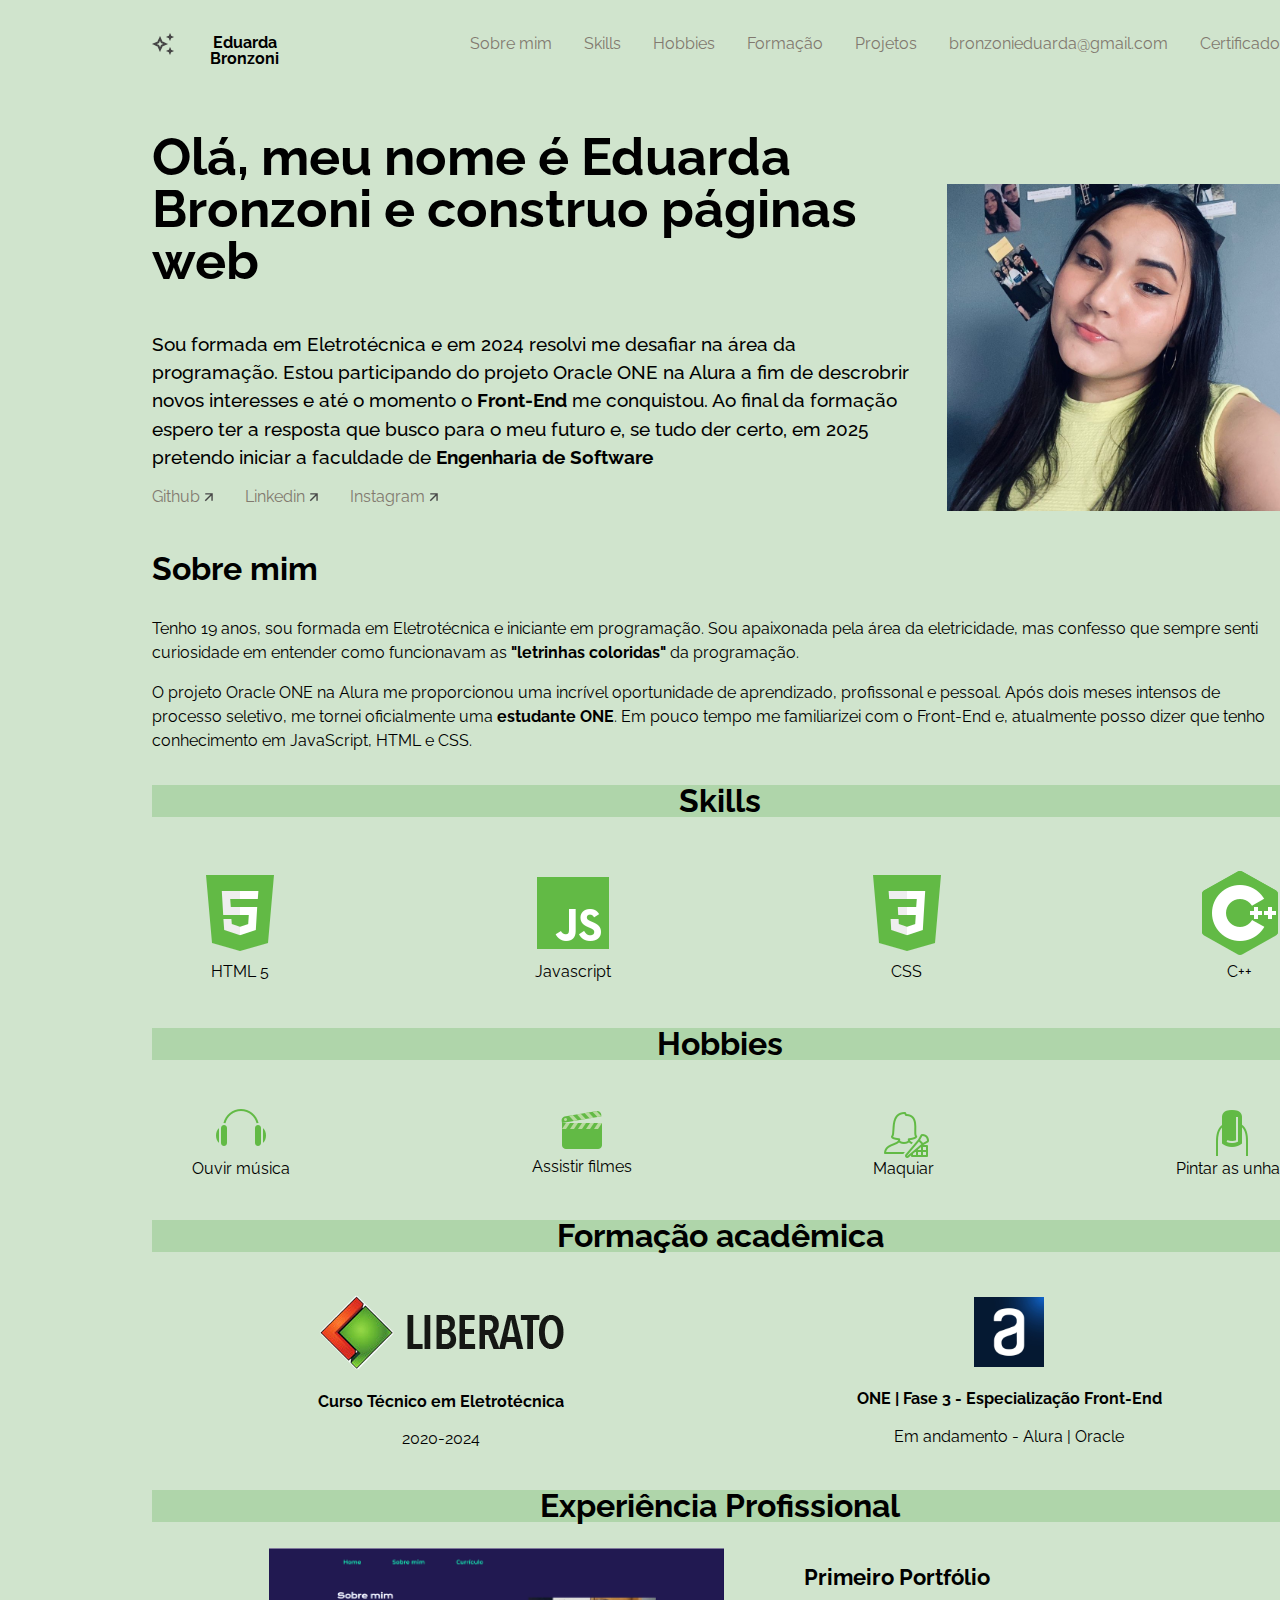
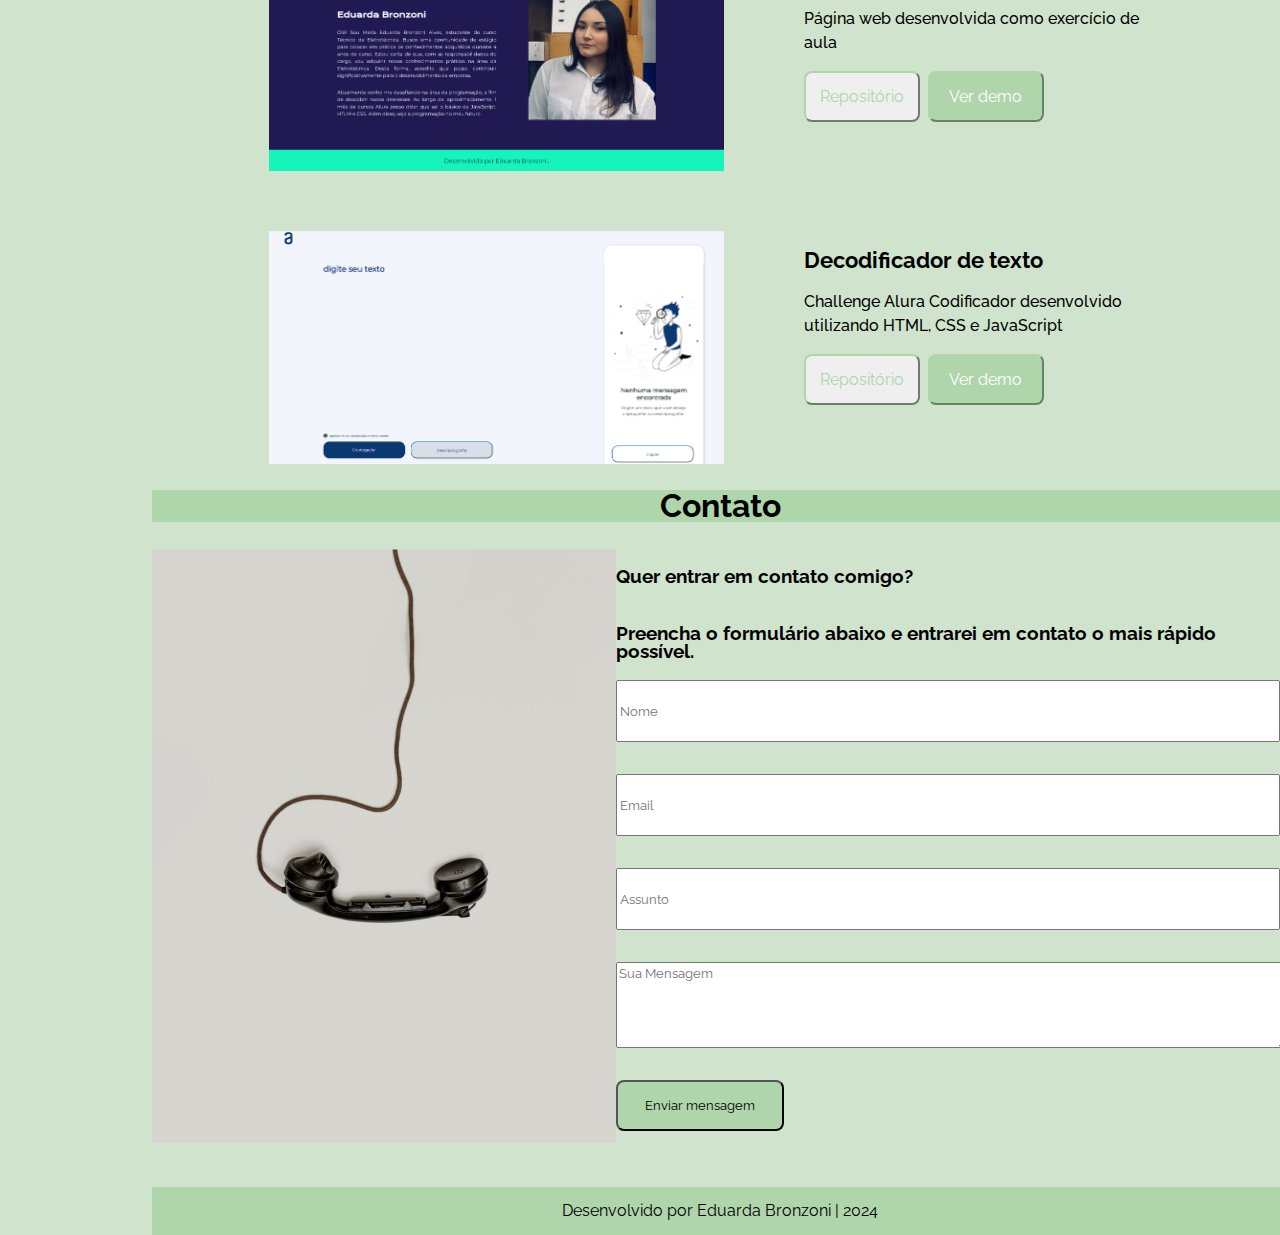
<file: index.html>
<!DOCTYPE html>
<html lang="pt">
<head>
    <meta charset="UTF-8">
    <meta http-equiv="X-UA-Compatible" content="IE=edge">
    <meta name="viewport" content="width=device-width, initial-scale=1.0">

    <!-- Folha de estilo de CSS Linkado -->
    <link rel="stylesheet" href="style.css">
    <link rel="stylesheet" href="responsive.css">
    <link rel="preconnect" href="https://fonts.googleapis.com"> 
    <link rel="preconnect" href="https://fonts.gstatic.com" crossorigin>

    <!-- Fonte do Projeto Raleway -->
    <link href="https://fonts.googleapis.com/css2?family=Raleway:wght@500&display=swap" rel="stylesheet">
    
    <title>Portifólio Pessoal</title>
</head>
<body>
    <!-- Sessão de Menu  -->
    <div class="all">
    <section class="menu">
        <header class="menu__cabecalho">
            <img src="assets\vector.png">
            <h3 class="menu__title">Eduarda Bronzoni</h3>
        </header>
        <nav>
            <ul class="menu__list">
                <li class="menu__list__item"><a href="#sobremim">Sobre mim</a></li>
                <li class="menu__list__item"><a href="#skills">Skills</a></li>
                <li class="menu__list__item"><a href="#hobbies">Hobbies</a></li>
                <li class="menu__list__item"><a href="#formacao">Formação</a></li>
                <li class="menu__list__item"><a href="#xp">Projetos</a></li>
                <li class="menu__list__item__contato"><a href="#contato">bronzonieduarda@gmail.com</a></li>
                <li class="menu__list__item"><a href="certificados.html"> Certificados</a></li>
            </ul>
            
        </nav>
    </section>

<!-- Sessão de Header/Title/Hero -->
    <section class="title">
        <div class="title__div">
            <img class="title__profile" src="assets/foto duda.jpg">
            <div class="title__container" id="#sobremim">
                <h2 class="title__bio">Olá, meu nome é Eduarda Bronzoni e construo páginas web</h2>
                <h3 class="title__subsection">Sou formada em Eletrotécnica e em 2024 resolvi me desafiar na área da programação. Estou participando do projeto Oracle ONE na Alura a fim de descrobrir novos interesses e até o momento o <strong>Front-End</strong> me conquistou. Ao final da formação espero ter a resposta que busco para o meu futuro e, se tudo der certo, em 2025 pretendo iniciar a faculdade de <strong>Engenharia de Software</strong> </h3>
                <ul class="title__network">
                    <!-- Ponha os links de suas redes sociais favoritas -->
                    <li class="title__network__item"><a href="https://github.com/M-eduardabronzoni">Github <img src="assets\arrow.png"> </a></li>
                    <li class="title__network__item"><a href="https://linkedin.com/in/maria-ed-bronzoni-alvs">Linkedin <img src="assets\arrow.png"></a></li>
                    <li class="title__network__item"><a href="https://instagram.com/eduarda.bronzoni">Instagram <img src="assets\arrow.png"></a></li>
                    <!-- <li class="title__network__item"><a href="">Curriculo <img src="assets\arrow.png"></a></li> -->
                </ul>
            </div>
        </div>
    </section>

        <!-- Sessão sobre mim -->
    <section class="about">
        <div class="about__container">
            <h3 class="about__title">Sobre mim</h3>
            <p class="about__paragraph">Tenho 19 anos, sou formada em Eletrotécnica e iniciante em programação. Sou apaixonada pela área da eletricidade, mas confesso que sempre senti curiosidade em entender como funcionavam as <strong>"letrinhas coloridas"</strong> da programação. 
            <p class="about__paragraph">O projeto Oracle ONE na Alura me proporcionou uma incrível oportunidade de aprendizado, profissonal e pessoal. Após dois meses intensos de processo seletivo, me tornei oficialmente uma <strong>estudante ONE</strong>. Em pouco tempo me  familiarizei com o Front-End e, atualmente posso dizer que tenho conhecimento em JavaScript, HTML e CSS. </p>
            <!-- Caso queira colocar sua própria assinatura, insira aqui! -->
            <!-- <img src="assets\signature.png"> -->
        </div>
    </section>

<!-- Sessão de Skills/Habilidades -->
    <section class="skills">
        <h3 class="skills__title" id="skills">Skills</h3>
            <div class="skills__line">
                <div class="skills__box">
                    <ul class="skills__boxwidth">
                        <li class="skills__img"><img src="assets/icons8-html-5.png"></li>
                        <li class="skills__name"> HTML 5</li>
                    </ul>
                </div>

                <div class="skills__box">
                    <ul class="skills__boxwidth">
                        <li class="skills__img"> <img src="assets/icons8-js.png" alt=""></li>
                        <li class="skills__name">Javascript</li>
                    </ul>
                </div>

                <!-- <div class="skills__box">
                    <ul>
                        <li class="skills__img"> <img src="assets\php_icon.png" alt=""></li>
                        <li class="skills__name">PHP</li>
                    </ul>
                </div> -->

                <!-- <div class="skills__box">
                    <ul>
                        <li class="skills__img"><img src="assets\nodejs_icon.png" alt=""></li>
                        <li class="skills__name">Node JS</li>
                    </ul>
                </div> -->

                <!-- <div class="skills__box">
                    <ul>
                        <li class="skills__img"> <img src="assets\react_icon.png" alt=""> </li>
                        <li class="skills__name">React</li>
                    </ul>
                </div> -->

                <div class="skills__box">
                    <ul class="skills__boxwidth">
                        <li class="skills__img"> <img src="assets/icons8-css.png" alt=""> </li>
                        <li class="skills__name">CSS</li>
                    </ul>
                </div>
                <div class="skills__box">
                    <ul class="skills__boxwidth">
                        <li class="skills__img"> <img src="assets/icons8-c++.png" alt=""> </li>
                        <li class="skills__name">C++</li>
                    </ul>
                </div>
        </div>
    </section>

<!-- Sessão de Hobbies -->
    <section class="hobbies" id="hobbies">
        <h3 class="hobbies__title">Hobbies</h3>
            <div class="hobbies__line">
                <div class="hobbies__box">
                    <ul class="hobbies__boxwidth">
                        <li class="hobbies__img"><img src="assets/icons8-headphones-50.png"></li>
                        <li class="hobbies__name">Ouvir música</li>
                    </ul>
                </div>

                <div class="hobbies__box">
                    <ul class="hobbies__boxwidth">
                        <li class="hobbies__img"> <img src="assets/icons8-filme-48.png" alt=""></li>
                        <li class="hobbies__name">Assistir filmes</li>
                    </ul>
                </div>

                <div class="hobbies__box">
                    <ul class="hobbies__boxwidth">
                        <li class="hobbies__img"> <img src="assets/icons8-maquiagem-50.png" alt=""></li>
                        <li class="hobbies__name">Maquiar</li>
                    </ul>
                </div>

                <div class="hobbies__box">
                    <ul class="hobbies__boxwidth">
                        <li class="hobbies__img"><img src="assets/icons8-unhas-50.png" alt=""></li>
                        <li class="hobbies__name">Pintar as unhas</li>
                    </ul>
                </div>
        </div>
    </section>

    <!-- Sessão de Histórico Acadêmico -->
    <section class="academic">
        <h2 class="academic__title" id="formacao">Formação acadêmica</h2>
        <div class="academic__courses">
            <div class="academic__courses__box">
                <ul class="academic__courses__list">
                    <!-- Insira a logo de seu local de formação -->
                    <li class="academic__courses__item__img"><a href="https://www.liberato.com.br/"><img src="assets/Logo Liberato.png"></a></li>
                    <li class="academic__courses__item__title"><h4>Curso Técnico em Eletrotécnica</h4></li>
                    <li class="academic__courses__item__subtitle"><p>2020-2024</p></li>
                </ul>
            </div>
            <div class="academic__courses__box">
                <ul class="academic__courses__list">
                    <!-- Insira a logo de seu local de formação -->
                    <li class="academic__courses__item__img"><a href="https://www.alura.com.br"><img class="logo__alura" src="assets/logo alura.jpg"></a></li>
                    <li class="academic__courses__item__title"><h4> ONE | Fase 3 - Especialização Front-End</h4></li>
                    <li class="academic__courses__item__subtitle"><p> Em andamento - Alura | Oracle </p></li>
                </ul>
            </div>
        </div>
    </section>

    <!-- Sessão de Experiência Profissional/Projetos-->
    <section class="experience">
        <h2 class="experience__section__title" id="xp">Experiência Profissional</h2>
        <div class="expeciences">
        <div class="experiencie__box">
            <!-- Insira a logo/captura de seu projeto/trabalho -->
            <img class="experience__img" src="assets/tela portfólio.png">
            <div class="experience__info">
                <h2 class="experience__title">Primeiro Portfólio</h2>
                <h3 class="experience__text"> Página web desenvolvida como exercício de aula</h3>
                    <div class="experience__description">
                        <!-- Insira a link para demonstração do projeto no Github e/ou GithubPages -->
                            <span class="experience__repo"><a href=""><button class="experiencia__botao--repo">Repositório</button></a></span>
                            <span class="experience__demo"><a href="https://portfolio-cyan-phi-70.vercel.app/"><button class="experiencia__botao--demo">Ver demo</button></a></span>
                    </div>
            </div>
        </div>  

        <div class="experiencie__box">
            <!-- Insira a logo/captura de seu projeto/trabalho -->
            <img class="experience__img" src="assets/tela decodificador.png">
            <div class="experience__info">
                <h2 class="experience__title">Decodificador de texto </h2>
                <h3 class="experience__text">Challenge Alura Codificador desenvolvido utilizando HTML, CSS e JavaScript</h3>
                    <div class="experience__description">
                        <!-- Insira a link para demonstração do projeto no Github e/ou GithubPages -->
                            <span class="experience__repo"><a href="https://github.com/M-eduardabronzoni/Decodificador-de-Texto-"><button class="experiencia__botao--repo">Repositório</button></a></span>
                            <span class="experience__demo"><a href="https://decodificador-de-texto-wine.vercel.app/"><button class="experiencia__botao--demo">Ver demo</button></a></span>
                    </div>
            </div>
        </div>  
        </div>  
        </div>
        <!-- Sessão de Contato -->
        <section class="formcontato">
            <h2 class="formcontato__title">Contato</h2>
            <div id="contato" class="formcontato__contacto">
                <div class="formcontato--esquerda">
                    <img class="formcontato__img" src="assets\contact_image.png">
                </div>
                <div class="formcontato__text">
                    <h3 class="formcontato__subtext">Quer entrar em contato comigo?</h3>
                    <h3 class="formcontato__subtext">Preencha o formulário abaixo e entrarei em contato o mais rápido possível. </h3>
                    <form class="formcontato__form" id="form">
                        <input class="formcontato__input" type="text" id="nome" placeholder="Nome">
                        <input class="formcontato__input" type="email" id="email" placeholder="Email">
                        <input class="formcontato__input" type="text" id="assunto" placeholder="Assunto" maxlength="50">
                        <textarea class="formcontato__textarea" rows="5" cols="40" id="mensagem" name="mensagem" placeholder="Sua Mensagem" maxlength="300"></textarea>
                        <button class="formcontato__botao">Enviar mensagem</button>
                    </form>
                </div>
            </div>
        </section>

        <!-- Sessão de Footer/Rodapé-->
        <section class="footer">
            <div class="footer__rodape">
                <p class="footer__rodape__text">Desenvolvido por Eduarda Bronzoni | 2024</p>
            </div>
        </section>
    </div>
    <!-- Script Linkado do seu documento de JavaScript -->
<script src="validate.js"></script>
</body>
</html>
</file>
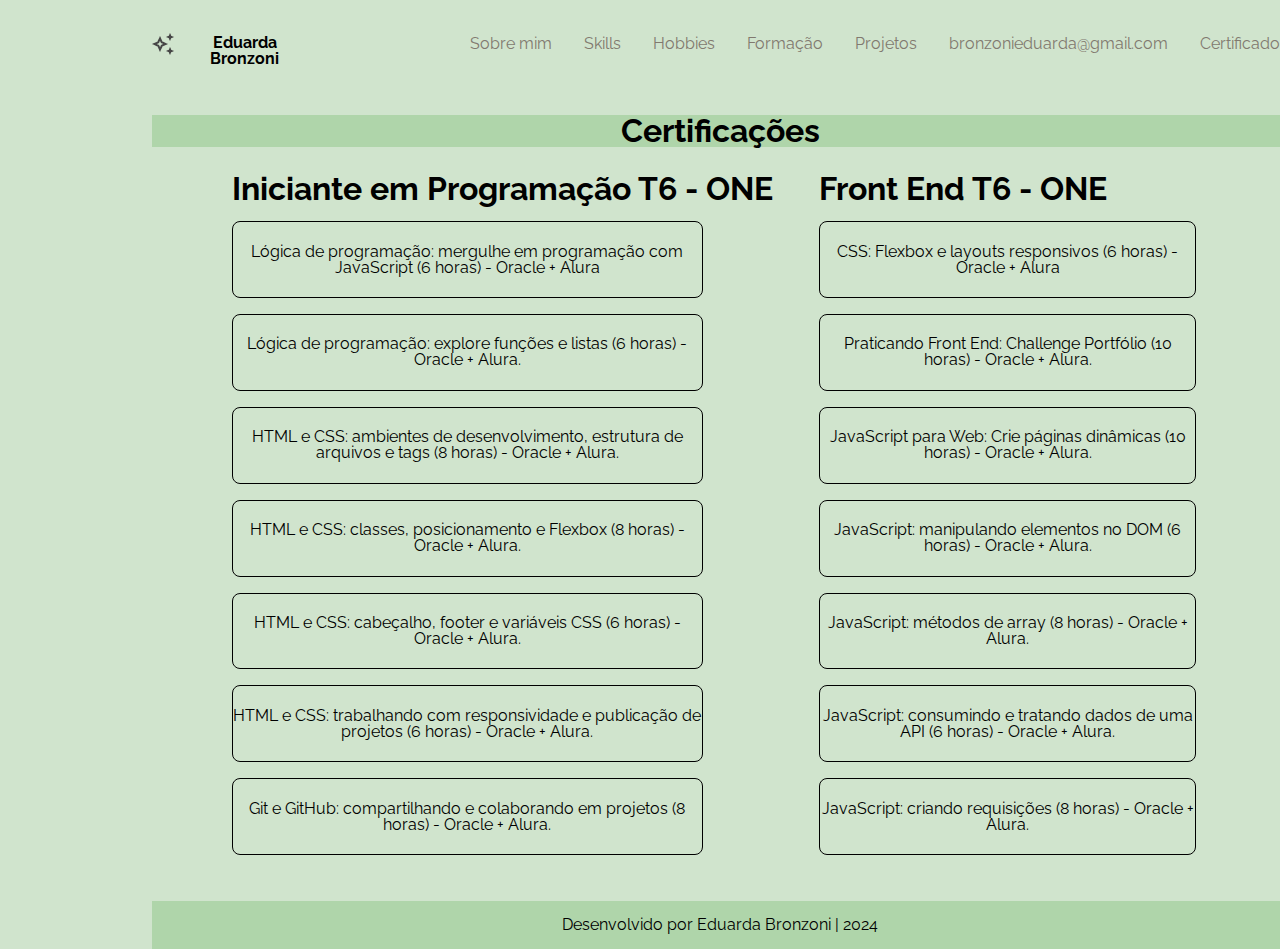
<file: certificados.html>
<!DOCTYPE html>
<html lang="en">
<head>
    <meta charset="UTF-8">
    <meta name="viewport" content="width=device-width, initial-scale=1.0">
    <title>Document</title>
    
    <!-- Folha de estilo de CSS Linkado -->
    <link rel="stylesheet" href="style.css">
    <link href="index.html">
    <link rel="stylesheet" href="responsive.css">
    <link rel="preconnect" href="https://fonts.googleapis.com"> 
    <link rel="preconnect" href="https://fonts.gstatic.com" crossorigin>

    <!-- Fonte do Projeto Raleway -->
    <link href="https://fonts.googleapis.com/css2?family=Raleway:wght@500&display=swap" rel="stylesheet">
    
    <title>Portifólio Pessoal</title>
</head>
<body>
        <!-- Sessão de Menu  -->
        <div class="all">
        <section class="menu">
            <header class="menu__cabecalho">
                <img src="assets\vector.png">
                <h3 class="menu__title">Eduarda Bronzoni</h3>
            </header>
            <nav>
                <ul class="menu__list">
                    <li class="menu__list__item"><a href="index.html">Sobre mim</a></li>
                    <li class="menu__list__item"><a href="index.html">Skills</a></li>
                    <li class="menu__list__item"><a href="index.html">Hobbies</a></li>
                    <li class="menu__list__item"><a href="index.html">Formação</a></li>
                    <li class="menu__list__item"><a href="index.html">Projetos</a></li>
                    <li class="menu__list__item__contato"><a href="index.html">bronzonieduarda@gmail.com</a></li>
                    <li class="menu__list__item"><a href="certificados.html"> Certificados</a></li>
                </ul>
                
            </nav>
        </section>
</body>
<header>
    <section class="apresentacao__conteudo1">
        <h2 class="experience__section__title" id="xp">Certificações</h2>
        <div class="expeciences">
    <div class="apresentacao__conteudo2">
        <div class="apresentacao__links">
            <h1 class="apresentacao__texto">Iniciante em Programação T6 - ONE</h1>
            <a class="apresentacao__links__navegacao" href="https://cursos.alura.com.br/certificate/bronzonieduarda/logica-programacao-mergulhe-programacao-javascript">
                Lógica de programação: mergulhe em programação com JavaScript (6 horas) - Oracle + Alura
            </a>
            <a class="apresentacao__links__navegacao" href="https://cursos.alura.com.br/certificate/bronzonieduarda/logica-programacao-funcoes-listas">
                Lógica de programação: explore funções e listas (6 horas) - Oracle + Alura.
            </a>
            <a class="apresentacao__links__navegacao" href="https://cursos.alura.com.br/certificate/bronzonieduarda/html-css-ambiente-arquivos-tags">
                HTML e CSS: ambientes de desenvolvimento, estrutura de arquivos e tags (8 horas) - Oracle + Alura.
            </a>
            <a class="apresentacao__links__navegacao" href="https://cursos.alura.com.br/certificate/bronzonieduarda/html-css-classes-posicionamento-flexbox">
                HTML e CSS: classes, posicionamento e Flexbox (8 horas) - Oracle + Alura.
             </a>
             <a class="apresentacao__links__navegacao" href="https://cursos.alura.com.br/certificate/bronzonieduarda/html-css-cabecalho-footer-variaveis-css">
                HTML e CSS: cabeçalho, footer e variáveis CSS (6 horas) - Oracle + Alura.
             </a>
             <a class="apresentacao__links__navegacao" href="https://cursos.alura.com.br/certificate/bronzonieduarda/html-css-responsividade-publicacao-projetos">
                HTML e CSS: trabalhando com responsividade e publicação de projetos (6 horas) - Oracle + Alura.
             </a>
             <a class="apresentacao__links__navegacao" href="https://cursos.alura.com.br/certificate/bronzonieduarda/git-github-compartilhando-colaborando-projetos">
                Git e GitHub: compartilhando e colaborando em projetos (8 horas) - Oracle + Alura.
             </a>
        </div>
        <div class="apresentacao__links">
            <h1 class="apresentacao__texto">Front End T6 - ONE</h1>
            <a class="apresentacao__links__navegacao" href="https://cursos.alura.com.br/certificate/bronzonieduarda/css-flexbox-layouts-responsivos">
                CSS: Flexbox e layouts responsivos (6 horas) - Oracle + Alura
            </a>
            <a class="apresentacao__links__navegacao" href="https://cursos.alura.com.br/certificate/bronzonieduarda/challenge-front-end-portfolio">
                Praticando Front End: Challenge Portfólio (10 horas) - Oracle + Alura.
            </a>
            <a class="apresentacao__links__navegacao" href="https://cursos.alura.com.br/certificate/bronzonieduarda/javascript-web-paginas-dinamicas">
                JavaScript para Web: Crie páginas dinâmicas (10 horas) - Oracle + Alura.
            </a>
            <a class="apresentacao__links__navegacao" href="https://cursos.alura.com.br/certificate/bronzonieduarda/javascript-manipulando-elementos-dom">
                JavaScript: manipulando elementos no DOM (6 horas) - Oracle + Alura.
             </a>
             <a class="apresentacao__links__navegacao" href="https://cursos.alura.com.br/certificate/bronzonieduarda/javascript-metodos-array">
                JavaScript: métodos de array (8 horas) - Oracle + Alura.
             </a>
             <a class="apresentacao__links__navegacao" href="https://cursos.alura.com.br/certificate/bronzonieduarda/java-script-consumindo-tratando-dados-de-uma-api">
                JavaScript: consumindo e tratando dados de uma API (6 horas) - Oracle + Alura.
             </a>
             <a class="apresentacao__links__navegacao" href="https://cursos.alura.com.br/certificate/bronzonieduarda/javascript-criando-requisicoes">
                JavaScript: criando requisições (8 horas) - Oracle + Alura.
             </a>
        </div>
        </div>
</header>
 <!-- Sessão de Footer/Rodapé-->
 <section class="footer">
    <div class="footer__rodape">
        <p class="footer__rodape__text">Desenvolvido por Eduarda Bronzoni | 2024</p>
    </div>
</section>
</div>
</html>
</file>
<file: responsive.css>
/* Chegou a hora de se desafiar com a responsividade, 
utilize como referência os breakpoints @media abaixo*/

/*Tablet*/
@media (max-width: 768px) {

    /* Menu */
    section.menu{
        padding-left: 32px;
        padding-right: 32px;
        display: flex;
        justify-content: space-between;
        width: 768px;
        height: 56px;
        align-items: center;
    }
    .menu__list__item {
        font-size: 12px;
    }
    .menu__list__item:nth-child(1),
    .menu__list__item:nth-child(2),
    .menu__list__item:nth-child(3),
    .menu__list__item:nth-child(4),
    .menu__list__item:nth-child(5) {
        display: none;
    }
    
    /*title*/
    
    section.title{
        padding-left: 32px;
        width: 768px;
    }
    
    .title__bio {
        font-size: 22px;
        white-space: wrap;
    }
    
    .title__profile {
        display:flex;
        justify-content: end;
        width: 30%;
        height: 30%;
        margin-top: 4%;
    
    
    }
    
    .title__subsection {
        font-weight: 500;
        line-height: 1.5;
        padding-right: 4%;
        font-size: 16px;
    }
    
    .title__network {
        display: flex;
        flex-direction: row;
        padding: 0%;
        gap:32px;
    }
    
    /* About */
    
    section.about{
        padding-left: 32px;
        width: 768px;
    }
    
    .about__title {
        font-size:22px;
    
    }
    
    .about__paragraph {
        line-height: 1.5;
    }
    
    
    /*Skills*/
    
    section.skills {
        padding-left: 32px;
        width: 768px;
    }
    .skills__title {
        font-size:22px;
        text-align: center;
        background-color: #AFD5AA;
    }
    
    /*Hobbies*/
    
    section.hobbies{
        padding-left:32px;
        width: 768px;
    }
    
    .hobbies__title {
        font-size:22px;
        text-align: center;
        background-color: #AFD5AA;
    }
    
    /*Experiências acadêmicas*/
    
    section.academic{
        padding-left:32px;
        width: 768px;
    }
    
    .academic__title {
        font-size:22px;
        text-align: center;
        background-color: #AFD5AA;
    }
    
    /*Expeirência profissional*/
    
    section.experience{
        padding-left:32px;
        width: 768px;
    }
    
    .experience__section__title {
        font-size:22px;
        text-align: center;
        background-color: #AFD5AA;
    }
    
    .experience__img {
        width: 80%;
        height: 80%;
        align-self: center;
    }
    
    .experience__title{
        font-weight: bolder;
        font-size: 16px;
    }
    
    .experience__text {
        font-weight: 500;
        font-size: 14px;
    }
    
    .experiencie__box {
        display: flex;
        flex-direction: column;
        justify-content: center;
        gap:20px;
        
    }
    
    .experience__info {
        width: 704px;
        height: 130px;
        padding-left: 72px;
    
    }
    .expeciences {
        display:flex;
        flex-direction: column;
        gap:50px;
    }

    .experiencia__botao--repo {
        font-size: 14px;
    }
    
    .experiencia__botao--demo {
        font-size:14px;

    }
    /* Contato */
    
    section.formcontato{
        padding-left: 32px;
        width:768px;
    }
    
    .formcontato__contacto {
        display: flex;
        justify-content: space-between;
    }
    
    .formcontato--esquerda {
       display: none;
    }
    
    .formcontato__title {
        font-size:22px;
        text-align: center;
        background-color: #AFD5AA;
    }
    
    .formcontato__text {
        display: flex;
        flex-direction: column;
    }
    
    .formcontato__form {
        display: flex;
        flex-direction: column;
        gap:32px;
    } 
    
    .formcontato__input {
        font-family: 'Raleway';
        width: 762px;
        height: 56px;
    
    }
    /* Footer */
    
    section.footer{
        padding-left:32px;
        width: 768px;
        
    
    }
    
    .footer__rodape { 
        margin-top: 4%;
    }
    
    }
    
    
    /*Mobile*/
    @media (max-width: 425px) {
    
    /*Menu*/
    section.menu{
        padding-left: 16px;
        padding-right: 16px;
        display: flex;
        justify-content: space-between;
        width: 360px;
    
    }
    ul.menu__list {
        font-size: 12px;
        padding:2px;
    }
    
    .menu__list__item:nth-child(1),
    .menu__list__item:nth-child(2),
    .menu__list__item:nth-child(3),
    .menu__list__item:nth-child(4),
    .menu__list__item:nth-child(5) {
        display: none;
    }
    
    /*title*/
    
    section.title{
        padding-left: 16px;
        width: 360px;
    
    }
    
    .title__div {
        display: flex;
        flex-direction: column;
        justify-content: space-between;
    }
    .title__bio {
        font-size: 22px;
        white-space: wrap;
    }
    
    
    .title__profile {
        display:flex;
        justify-content: end;
        width: 30%;
        height: 30%;
        margin-top: 4%;
    
    
    }
    
    .title__subsection {
        font-size: 14px;
        text-align: justify;
    }
    
    .title__network {
        display: flex;
        flex-direction: row;
        padding: 0%;
        gap:32px;
    }
    
    
    /*Sessão sobre*/
    
    section.about{
        padding-left: 16px;
        width: 360px;
    }
    
    .about__title {
        font-size:22px;
    
    }
    
    .about__paragraph {
        line-height: 1.5;
        text-align: justify;
    }
    
    /*Skills*/
    
    section.skills {
        padding-left: 16px;
        width: 360px;
    
        
    }
    .skills__title {
        font-size:22px;
        text-align: center;
        background-color: #AFD5AA;
    }
    
    .skills__line {
        display: grid;
        grid-template-columns: 180px 180px;
        place-items:  center;
        width: 125px;
    }
    
    .skills__box {
        width: 125px;
        height:120px;
    
    }
    
    .skills__img {
        width: 96px;
        height: 96px;
    }
    
    .skills__name {
        width: 100px;
    }
    
    .skills__boxwidth {
        padding:0;
        margin: 0;
    }
    
    /*Hobbies*/
    
    section.hobbies{
        padding-left:16px;
        width: 360px;
    }
    
    .hobbies__title {
        font-size:22px;
        text-align: center;
        background-color: #AFD5AA;
    }
    
    .hobbies__line {
        display: grid;
        grid-template-columns: 180px 180px;
        place-items:  center;
        width: 125px;
    }
    
    .hobbies__box {
        text-align: center;
        width: 120px;
    }
    
    .hobbies__img {
        width: 120px;
    }
    
    .hobbies__name {
        width: 120px;
    }
    
    .hobbies__boxwidth {
        padding: 0;
    }
     
    /*Formação Acadêmica*/
    
    section.academic{
        padding-left:16px;
        width:360px;
    }
    
    .academic__title {
        font-size:22px;
        text-align: center;
        background-color: #AFD5AA;
    }
    
    .academic__courses {
        flex-direction: column;
    }
    
    ul.academic__courses__list {
        padding:0;
    }
    
    /*Experiência Profissional*/ 
    
    section.experience{
        padding-left:16px;
        width: 360px;
    }
    
    .experience__img {
        width: 90%;
        height: 90%;
        align-self: center;
    }
    
    .experiencie__box {
        display: flex;
        flex-direction: column;
        justify-content: center;
        gap:15px;
        
    }
    
    .experience__info {
        width: 360px;
        height: 150px;
        padding-left: 20px;
    
    }
    .expeciences {
        display:flex;
        flex-direction: column;
        gap:30px;
    }
    
    .experience__text {
        width: 360px;
        white-space: wrap;
    }
    
    .experience__description {
        margin-bottom: 2%;
    }
     /*Contato*/
    
     section.formcontato{
        padding-left: 16px;
        width:360px;
    }
    
    .formcontato__contacto {
        display: flex;
        justify-content: space-between;
    }
    
    
    
    .formcontato__text {
        display: flex;
        flex-direction: column;
    }
    
    .formcontato__form {
        display: flex;
        flex-direction: column;
        gap:32px;
    } 
    
    .formcontato__input {
        font-family: 'Raleway';
        width: 360px;
        height: 56px;
    
    }
    
    .formcontato__subtext {
        margin-top: 0;
        line-height: 1.5;
    }
    /* Footer */
    
    section.footer{
        padding-left:16px;
        width: 360px;
        
    
    }

    
    }
</file>
<file: style.css>
/*CSS Reset / Normalize*/
/*Já deixaremos o básico de reset de estilos. Caso queira adicionar mais informações
coloque nas sessões indicadas*/
/* Cor icones: #62BA45 */

:root{
    /*Insira a variavel das outras cores inspecionando o modelo do figma*/
    /*Se esforce para trabalhar com variáveis, é uma dica profissional valiosa*/
   --cor-de-fundo: #D0E4CD;
   --cor-de-link: #81796F;
}

body {
    box-sizing: border-box;
    background-color: var(--cor-de-fundo) ;
    font-family: 'Raleway';
    margin: 0;
    padding: 0;
    line-height: 1;
}
ol, ul,li {
    list-style: none;
}
a{
    text-decoration: none;
    color: var(--cor-de-link);
}

/*Neste desafio, gostariamos que praticassem a metodologia BEM, caso seintam a vontade 
de utiliza-la. 

Mas o que é o BEM?

BEM (Block, Element, Modifier) ​​é uma abordagem baseada em componentes para o desenvolvimento
web. A ideia por trás disso é dividir a interface do usuário em blocos independentes.
Isso torna o desenvolvimento de interface fácil e rápido, mesmo com uma interface
de usuário complexa, e permite a reutilização de código existente sem copiar e colar.

Link da documentação oficial!
https://en.bem.info/methodology/quick-start/*/

/*Sessão Menu*/

section.menu{
    padding-left: 152px;
    padding-right: 152px;
    display: flex;
    justify-content: space-between;
    width: 1136px;
    height: 88px;
    align-items: center;
}

.menu__cabecalho {
    display: flex;
    justify-content: space-between;
    flex-direction: row;
    width: 160px;
    height: 24px;
    align-items: center;
    gap:3.5px
}

.menu__title {
    margin: 0px;
    font-size: 16px;
    width: 138px;
    height: 19px;
    text-align: center;
}
.menu__list {
    display: flex;
    justify-content: flex-end;
    flex-direction: row;
    gap: 32px;
}
/*Sessão Title*/

section.title{
    padding-left: 152px;
    width: 1136px;

}

.title__div {
    display:flex;
    flex-direction: row-reverse;
    justify-content: space-between;
}

.title__bio {
    font-size: 52px;
}

.title__profile {
    width: 30%;
    height: 30%;
    margin-top: 6rem;
}

.title__subsection {
    font-weight: 500;
    line-height: 1.5;
    padding-right: 4%;
}

.title__network {
    display: flex;
    flex-direction: row;
    padding: 0%;
    gap:32px;
}

/*Sessão About*/

section.about{
    padding-left: 152px;
    width: 1136px;
}

.about__title {
    font-size:32px;

}

.about__paragraph {
    line-height: 1.5;
}

/* Sessão Skills */
section.skills {
    padding-left: 152px;
    width: 1136px;
}
.skills__title {
    font-size:32px;
    text-align: center;
    background-color: #AFD5AA;
}

.skills__line {
    display: flex;
    flex-direction: row;
    justify-content: space-between;
}

.skills__box {
    text-align: center;
}
/*Sessão Hobbies*/

section.hobbies{
    padding-left: 152px;
    width: 1136px;
}

.hobbies__title {
    font-size:32px;
    text-align: center;
    background-color: #AFD5AA;
}

.hobbies__line {
    display: flex;
    flex-direction: row;
    justify-content: space-between;
}

.hobbies__box {
    text-align: center;
}

/* Experiência Acadêmica*/

section.academic{
    padding-left: 152px;
    width: 1136px;
}

.academic__title {
    font-size:32px;
    text-align: center;
    background-color: #AFD5AA;
}

.academic__courses {
    display: flex;
    flex-direction: row;
    justify-content: space-around;
    align-items: center;
}
.academic__courses__box {
    text-align: center;
}
.logo__alura {
    width: 70px;
    height: 70px;
}
.academic__courses__list:hover {
    background-color: #AFD5AA;
    border-radius: 8px;
    padding:3%;
}

/* experiência*/

section.experience{
    padding-left: 152px;
    width: 1136px;
}

.experience__section__title {
    font-size:32px;
    text-align: center;
    background-color: #AFD5AA;
}

.experience__img {
    width: 40%;
    height: 40%;
}

.experience__title{
    font-weight: bolder;
    font-size: 22px;
}

.experience__text {
    font-weight: 500;
    font-size: 16px;
}

.experiencie__box {
    display: flex;
    flex-direction: row;
    justify-content: center;
    gap:80px;
}

.experience__info {
    width: 367.16px;
    height: 223.01px;
}
.expeciences {
    display:flex;
    flex-direction: column;
    gap:60px;
}

.experience__text:nth-child(2) {
    white-space: wrap;
    line-height: 1.5;
}

.experience__description {
    display:flex;
    gap:8px;
}

.experiencia__botao--repo {
    width: 116px;
    height: 51px;
    border-radius: 8px;
    font-family:'Raleway';
    font-size: 16px;
    border-color: #AFD5AA;
    color:#AFD5AA
}

.experiencia__botao--demo {
    width: 116px;
    height: 51px;
    border-radius: 8px;
    font-family:'Raleway';
    font-size:16px;
    background-color: #AFD5AA;
    border-color: #AFD5AA;
    color:#FFFFFF;
}
/* Certificações */
section.apresentacao__conteudo1 {

    padding-left: 152px;
    width: 1136px;
    display: flex;
    flex-direction: column;
    justify-content: space-between;
}

.apresentacao__conteudo2 {
    display: flex;
    flex-direction: row;
    justify-content: space-between;
    align-items: center;
    margin-left: 7%;
}

.apresentacao__texto{
    padding: 0%;
    margin: 0%;
}
.apresentacao__links{
    display: flex;
    flex-direction: column;
    justify-content: space-between;
    /* align-items: center; */
    gap: 16px;
}
.apresentacao__links__navegacao{
    display: flex;
    justify-content: center;
    gap: 16px; 
    border: 1px solid ;
    width: 80%;
    text-align: center;
    border-radius: 8px;
    font-size: 1rem;
    font-weight: 400;
    padding: 1.34rem 0rem;
    text-decoration: none;
    color: 	#000000;
    font-family: 'Raleway';
    align-items: center;
}

.apresentacao__links__navegacao:hover {
    background-color: #AFD5AA;
    border-radius: 8px;
    padding:3%;
}

/*Contato*/

section.formcontato{
    padding-left: 152px;
    width: 1136px;
}

.formcontato__contacto {
    display: flex;
    justify-content: space-between;
}

.formcontato--esquerda {
    width: 464px;
    height: 593px;
}

.formcontato__title {
    font-size:32px;
    text-align: center;
    background-color: #AFD5AA;
}

.formcontato__text {
    display: flex;
    flex-direction: column;
}

.formcontato__form {
    display: flex;
    flex-direction: column;
    gap:32px;
} 

.formcontato__input {
    font-family: 'Raleway';
    width: 656px;
    height: 56px;
}

.formcontato__textarea {
    font-family: 'Raleway';
}

.formcontato__botao {
    font-family: 'Raleway';
    width: 168px;
    height: 51px;
    border-radius: 8px;
    background-color: #AFD5AA;
}
/*footer*/

section.footer{
    padding-left: 152px;
    width: 1136px;
    

}

.footer__rodape { 
    text-align: center;
    padding:1rem;
    font-size: 16px;
    background-color: #AFD5AA;
    margin-top: 4%;
}

.footer__rodape__text {
    margin: 0%;
}
</file>
